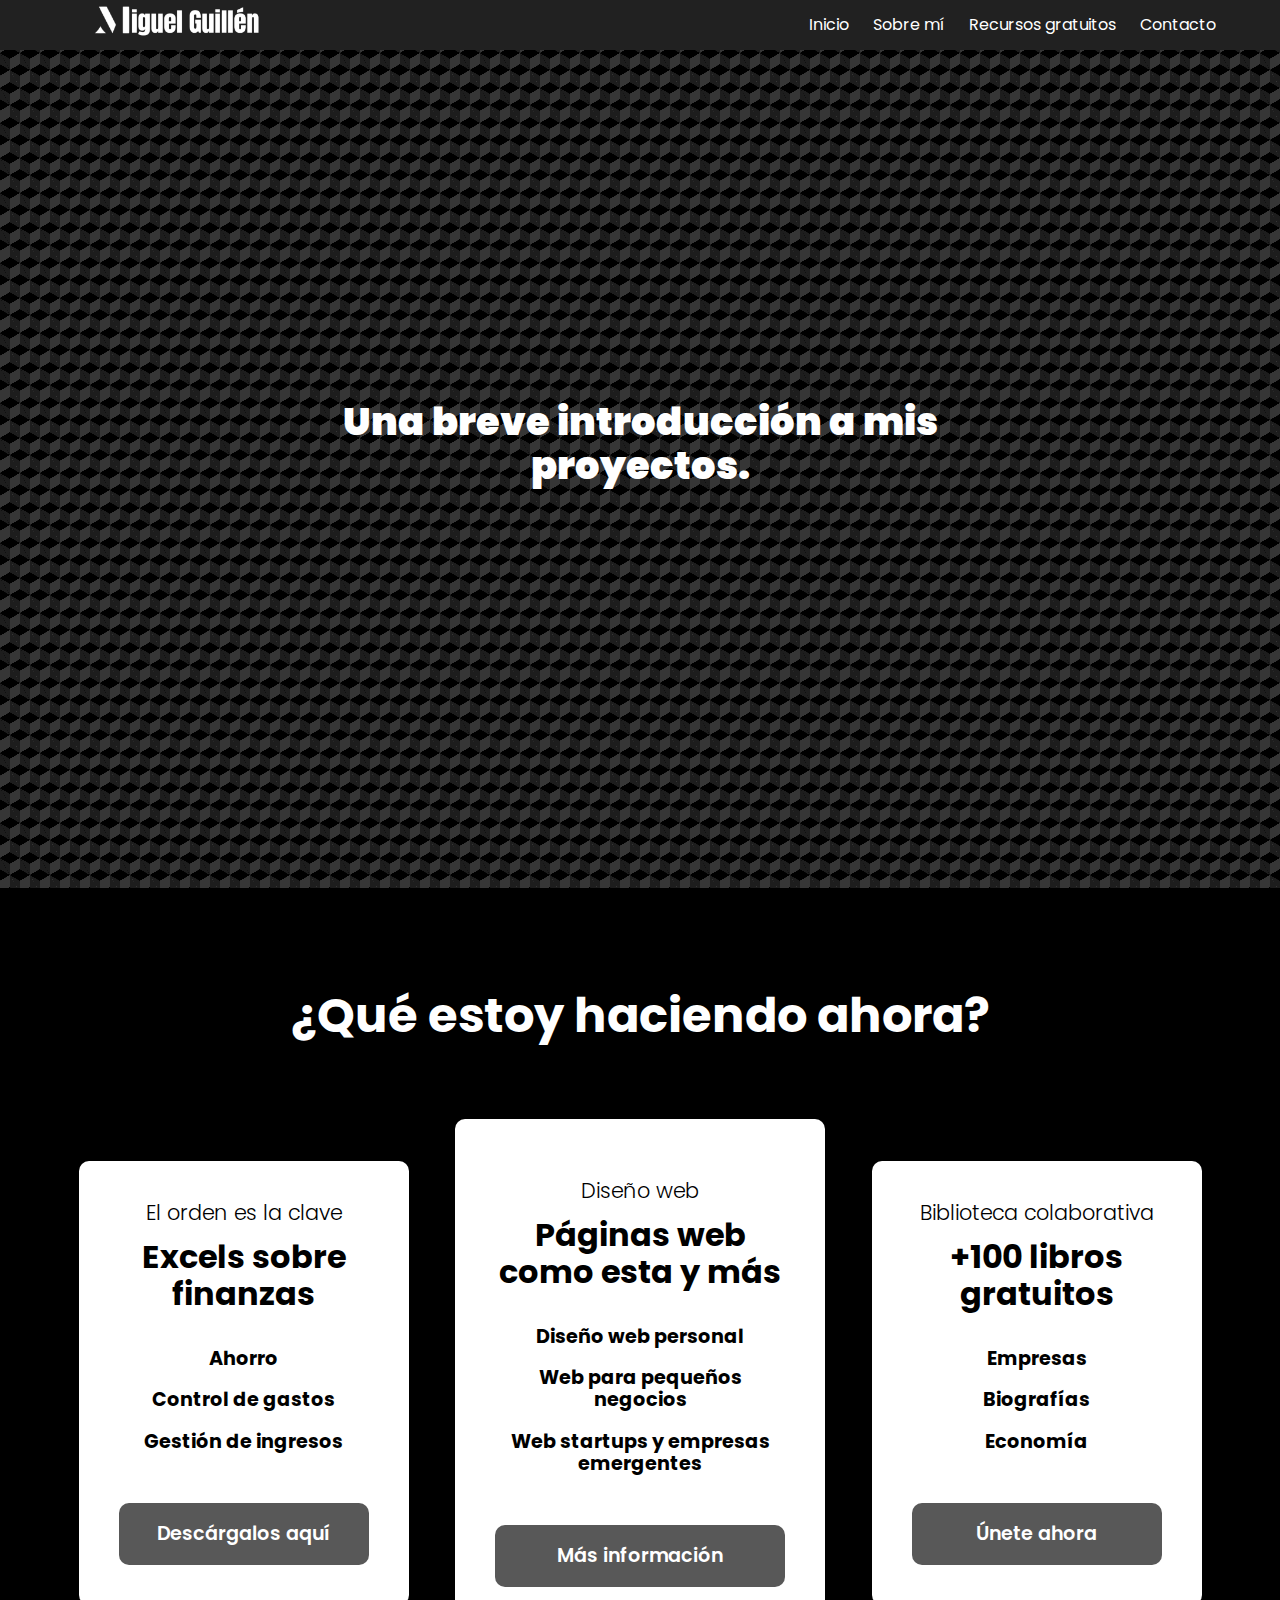
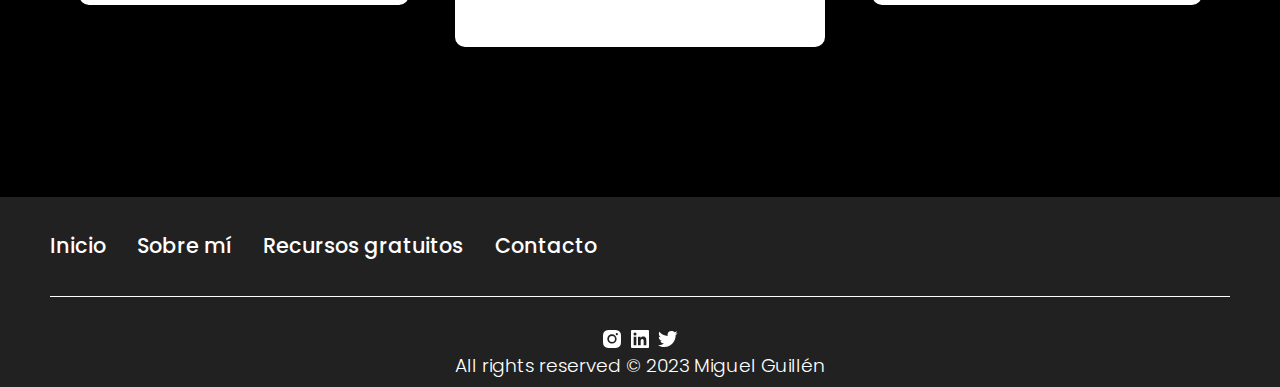
<file: index.html>
<!DOCTYPE html>
<html lang="en">
  <head>
    <meta charset="UTF-8" />
    <meta http-equiv="X-UA-Compatible" content="IE=edge" />
    <meta name="viewport" content="width=device-width, initial-scale=1.0" />
    <title>Miguel Guillén</title>
    <link
      rel="shortcut icon"
      href="Images/New Project.png"
      type="image/x-icon"
    />
    <link rel="stylesheet" href="CSS/normalize copy.css" />
    <link rel="stylesheet" href="CSS/estilos.css" />
    <link rel="preconnect" href="https://fonts.googleapis.com" />
    <link rel="preconnect" href="https://fonts.gstatic.com" crossorigin />
    <link
      href="https://fonts.googleapis.com/css2?family=Bebas+Neue&display=swap"
      rel="stylesheet"
    />
    <link
      href="https://fonts.googleapis.com/css2?family=Outfit&display=swap"
      rel="stylesheet"
    />
  </head>

  <body>
    <header class="hero">
      <nav class="nav container">
        <div class="nav__logo">
          <a href="index.html"><img src="Images/logomigu.png" alt="" width="220px" class="logo_migu"></a>
        </div>

        <ul class="nav__link nav__link--menu">
          <li class="nav__items">
            <a href="index.html" class="nav__links">Inicio</a>
          </li>

          <li class="nav__items">
            <a href="sobremi.html" class="nav__links">Sobre mí</a>
          </li>

          <li class="nav__items">
            <a href="recursos.html" class="nav__links">Recursos gratuitos</a>
          </li>

          <li class="nav__items">
            <a href="contacto.html" class="nav__links">Contacto</a>
          </li>

          <img src="Images/quit.svg" alt="" class="nav__close" />
        </ul>

        <div class="nav__menu">
          <img src="Images/menu.svg" alt="" />
        </div>
      </nav>
    </header>

    <main>
      <div class="bgimage">
        <section class="intro__container container">
          <h1 class="intro__title">Una breve introducción a mis proyectos.</h1>
        </section>
      </div>

      <section class="price container">
        <body class="background__box">
          <h2 class="subtitle__part2">¿Qué estoy haciendo ahora?</h2>

          <div class="price__table">
            <div class="price__element">
              <p class="price__name">El orden es la clave</p>
              <h3 class="price__price">Excels sobre finanzas</h3>

              <div class="price__items">
                <p class="price__features">Ahorro</p>
                <p class="price__features">Control de gastos</p>
                <p class="price__features">Gestión de ingresos</p>
              </div>

              <a href="./excels.html" class="price__cta">Descárgalos aquí</a>
            </div>

            <div class="price__element price__element--best">
              <p class="price__name">Diseño web</p>
              <h3 class="price__price">Páginas web como esta y más</h3>

              <div class="price__items">
                <p class="price__features">Diseño web personal</p>
                <p class="price__features">Web para pequeños negocios</p>
                <p class="price__features">
                  Web startups y empresas emergentes
                </p>
              </div>

              <a href="webs.html" class="price__cta">Más información</a>
            </div>

            <div class="price__element">
              <p class="price__name">Biblioteca colaborativa</p>
              <h3 class="price__price">+100 libros gratuitos</h3>

              <div class="price__items">
                <p class="price__features">Empresas</p>
                <p class="price__features">Biografías</p>
                <p class="price__features">Economía</p>
              </div>

              <a href="https://discord.gg/AP9m9j7jgf" class="price__cta"
                >Únete ahora</a
              >
            </div>
          </div>
        </body>
      </section>
    </main>

    <footer class="footer">
      <section class="footer__container">
        <nav class="nav nav--footer">
          <ul class="nav__link nav__link--footer">
            <li class="nav__items">
              <a href="index.html" class="nav__links">Inicio</a>
            </li>
            <li class="nav__items">
              <a href="sobremi.html" class="nav__links">Sobre mí</a>
            </li>
            <li class="nav__items">
              <a href="recursos.html" class="nav__links">Recursos gratuitos</a>
            </li>
            <li class="nav__items">
              <a href="contacto.html" class="nav__links">Contacto</a>
            </li>
          </ul>
        </nav>
      </section>

      <section class="footer__copy container">
        <div class="footer__social">
          <a
            href="https://www.instagram.com/miguguillen/"
            target="_blank"
            class="footer__icons"
            ><img src="Images/instagram.svg" alt=""
          /></a>
          <a
            href="https://www.linkedin.com/in/miguguillen/"
            target="_blank"
            class="footer__icons"
            ><img src="Images/linkedin.svg" alt=""
          /></a>
          <a
            href="https://www.twitter.com/miguguillen/"
            target="_blank"
            class="footer__icons"
            ><img src="Images/twitter.svg" alt=""
          /></a>
        </div>

        <h3 class="footer__copyright">
          All rights reserved &copy; 2023 Miguel Guillén
        </h3>
      </section>
    </footer>

    <script src="/JS/menu.js"></script>
  </body>
</html>
</file>
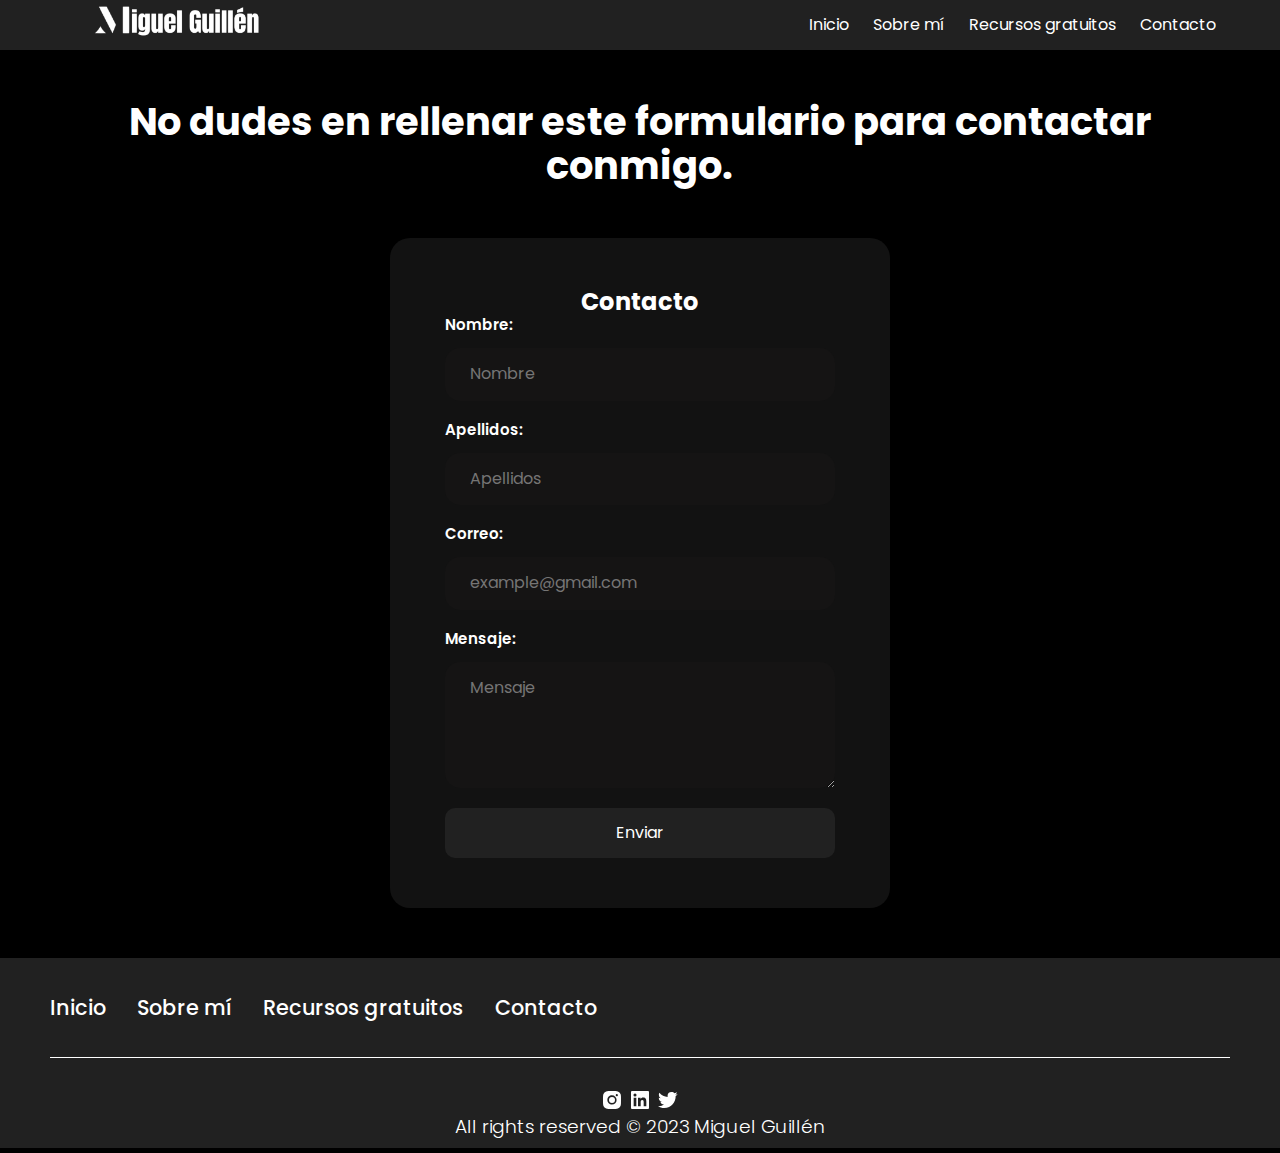
<file: contacto.html>
<!DOCTYPE html>
<html lang="en">
  <head>
    <meta charset="UTF-8" />
    <meta http-equiv="X-UA-Compatible" content="IE=edge" />
    <meta name="viewport" content="width=device-width, initial-scale=1.0" />
    <title>Miguel Guillén</title>
    <link
      rel="shortcut icon"
      href="Images/New Project.png"
      type="image/x-icon"
    />
    <link rel="stylesheet" href="CSS/normalize copy.css" />
    <link rel="stylesheet" href="CSS/estilos.css" />
    <link rel="preconnect" href="https://fonts.googleapis.com" />
    <link rel="preconnect" href="https://fonts.gstatic.com" crossorigin />
    <link
      href="https://fonts.googleapis.com/css2?family=Bebas+Neue&display=swap"
      rel="stylesheet"
    />
    <link
      href="https://fonts.googleapis.com/css2?family=Outfit&display=swap"
      rel="stylesheet"
    />
  </head>
  <body>
    <header class="hero">
      <nav class="nav container">
        <div class="nav__logo">
          <a href="index.html"><img src="Images/logomigu.png" alt="" width="220px" class="logo_migu"></a>
        </div>

        <ul class="nav__link nav__link--menu">
          <li class="nav__items">
            <a href="index.html" class="nav__links">Inicio</a>
          </li>

          <li class="nav__items">
            <a href="sobremi.html" class="nav__links">Sobre mí</a>
          </li>

          <li class="nav__items">
            <a href="recursos.html" class="nav__links">Recursos gratuitos</a>
          </li>

          <li class="nav__items">
            <a href="contacto.html" class="nav__links">Contacto</a>
          </li>

          <img src="Images/quit.svg" alt="" class="nav__close" />
        </ul>

        <div class="nav__menu">
          <img src="Images/menu.svg" alt="" />
        </div>
      </nav>
    </header>
    <main>
      <body class="contact__body">
        <h2 class="contact__title">
          No dudes en rellenar este formulario para contactar conmigo.
        </h2>
        <form
          class="mensaje__form"
          action="https://formspree.io/f/xgebrgrn"
          method="post"
        >
          <h2 class="contacto__contacto">Contacto</h2>
          <div class="input__group">
            <label for="name" class="label__contact">Nombre:</label>
            <input
              class="input__contact"
              type="text"
              name="name"
              id="name"
              placeholder="Nombre"
              required
            />

            <label for="apellido" class="label__contact">Apellidos:</label>
            <input
              class="input__contact"
              type="text"
              name="apellido"
              id="apellido"
              placeholder="Apellidos"
            />

            <label for="correo" class="label__contact">Correo:</label>
            <input
              class="input__contact"
              type="email"
              name="correo"
              id="correo"
              placeholder="example@gmail.com"
              required
            />

            <label for="mensaje" class="label__contact">Mensaje:</label>
            <textarea
              class="input__contact"
              name="mensaje"
              id="mensaje"
              cols="30"
              rows="5"
              placeholder="Mensaje"
              required
            ></textarea>

            <input class="botton__contact" type="submit" value="Enviar" />
          </div>
        </form>
      </body>
    </main>

    <footer class="footer">
      <section class="footer__container">
        <nav class="nav nav--footer">
          <ul class="nav__link nav__link--footer">
            <li class="nav__items">
              <a href="index.html" class="nav__links">Inicio</a>
            </li>
            <li class="nav__items">
              <a href="sobremi.html" class="nav__links">Sobre mí</a>
            </li>
            <li class="nav__items">
              <a href="recursos.html" class="nav__links">Recursos gratuitos</a>
            </li>
            <li class="nav__items">
              <a href="contacto.html" class="nav__links">Contacto</a>
            </li>
          </ul>
        </nav>
      </section>

      <section class="footer__copy container">
        <div class="footer__social">
          <a
            href="https://www.instagram.com/miguguillen/"
            target="_blank"
            class="footer__icons"
            ><img src="Images/instagram.svg" alt=""
          /></a>
          <a
            href="https://www.linkedin.com/in/miguguillen/"
            target="_blank"
            class="footer__icons"
            ><img src="Images/linkedin.svg" alt=""
          /></a>
          <a
            href="https://www.twitter.com/miguguillen/"
            target="_blank"
            class="footer__icons"
            ><img src="Images/twitter.svg" alt=""
          /></a>
        </div>

        <h3 class="footer__copyright">
          All rights reserved &copy; 2023 Miguel Guillén
        </h3>
      </section>
    </footer>

    <script src="/JS/menu.js"></script>
  </body>
</html>
</file>
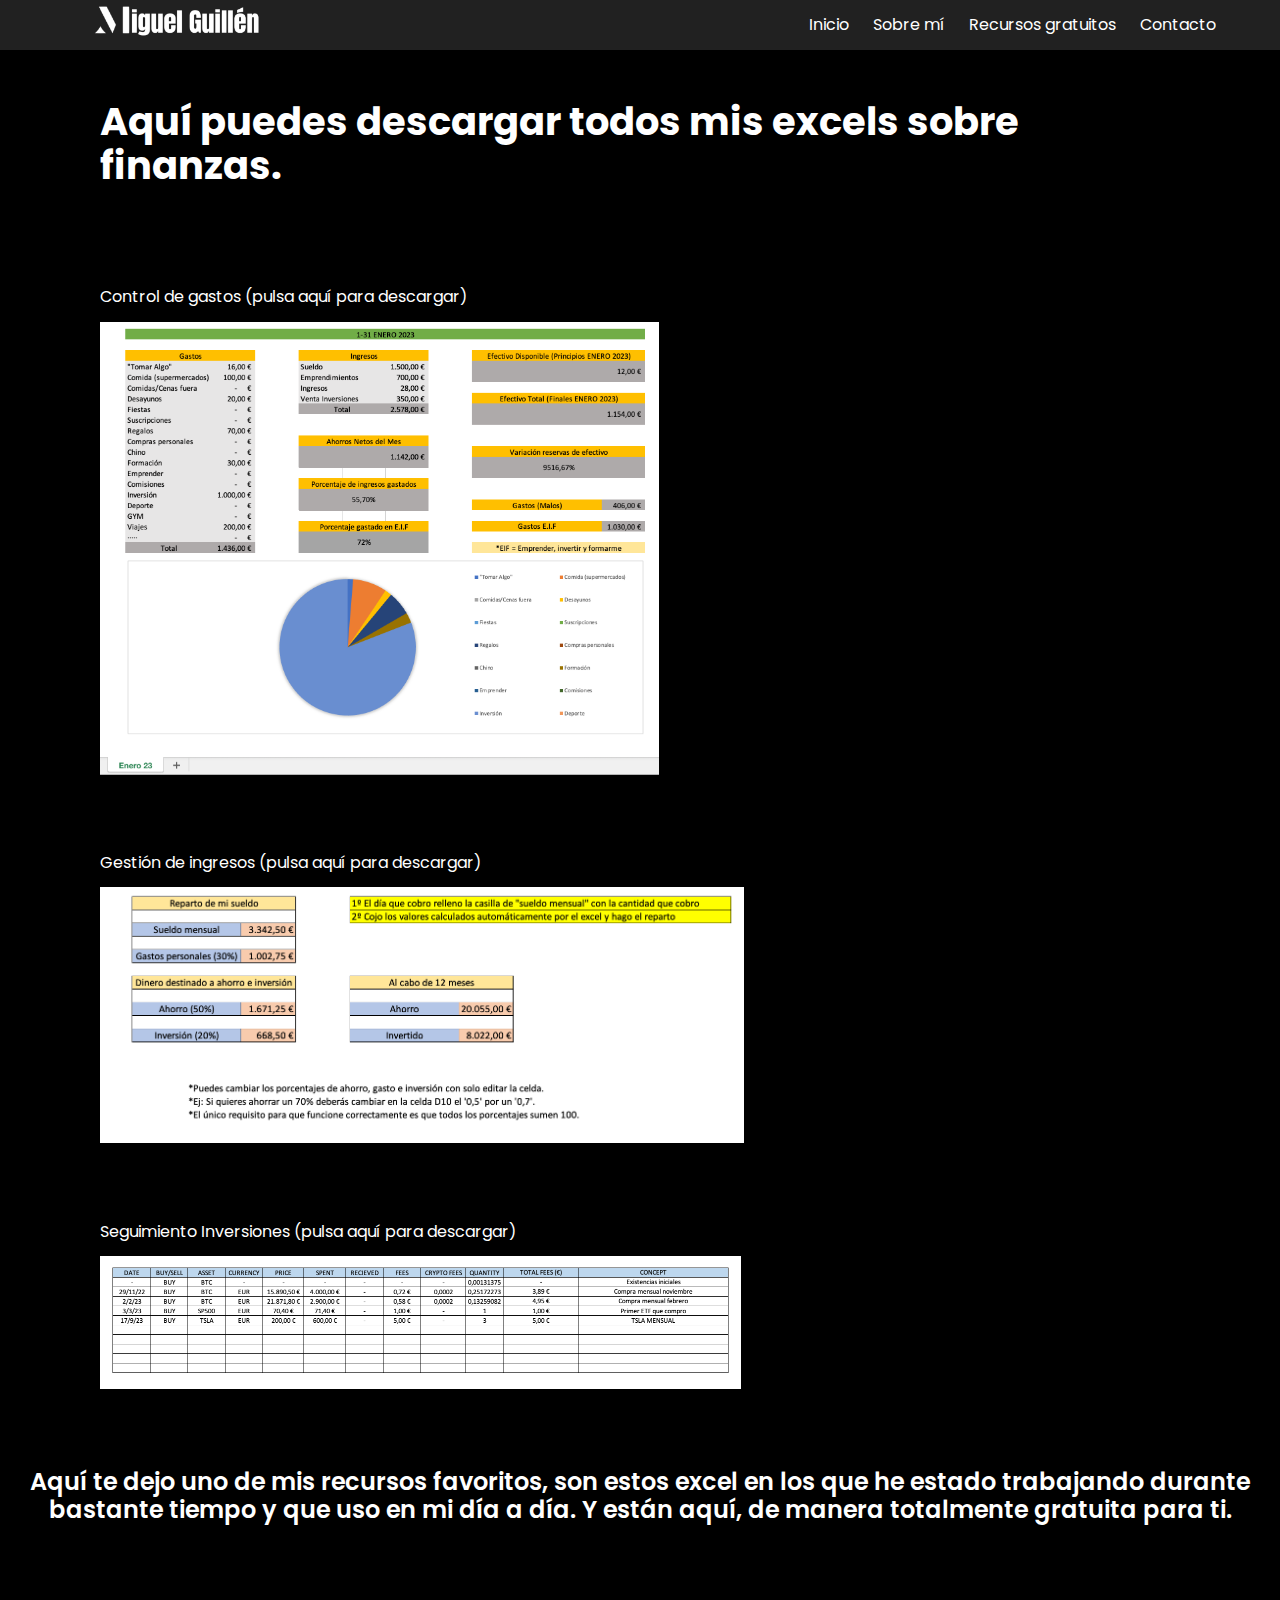
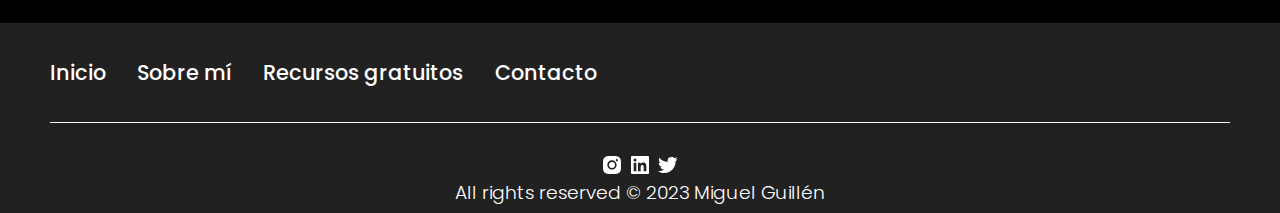
<file: excels.html>
<!DOCTYPE html>
<html lang="en">
<head>
    <meta charset="UTF-8">
    <meta http-equiv="X-UA-Compatible" content="IE=edge">
    <meta name="viewport" content="width=device-width, initial-scale=1.0">
    <title>Miguel Guillén</title>
    <link rel="shortcut icon" href="Images/New Project.png" type="image/x-icon">
    <link rel="stylesheet" href="CSS/normalize copy.css">
    <link rel="stylesheet" href="CSS/estilos.css">
    <link rel="preconnect" href="https://fonts.googleapis.com">
    <link rel="preconnect" href="https://fonts.gstatic.com" crossorigin>
    <link href="https://fonts.googleapis.com/css2?family=Bebas+Neue&display=swap" rel="stylesheet">
    <link href="https://fonts.googleapis.com/css2?family=Outfit&display=swap" rel="stylesheet">
</head>
<body>
    <header class="hero">
        <nav class="nav container">
          <div class="nav__logo">
            <a href="index.html"><img src="Images/logomigu.png" alt="" width="220px" class="logo_migu"></a>
          </div>
  
          <ul class="nav__link nav__link--menu">
            <li class="nav__items">
              <a href="index.html" class="nav__links">Inicio</a>
            </li>
  
            <li class="nav__items">
              <a href="sobremi.html" class="nav__links">Sobre mí</a>
            </li>
  
            <li class="nav__items">
              <a href="recursos.html" class="nav__links">Recursos gratuitos</a>
            </li>
  
            <li class="nav__items">
              <a href="contacto.html" class="nav__links">Contacto</a>
            </li>
  
            <img src="Images/quit.svg" alt="" class="nav__close" />
          </ul>
  
          <div class="nav__menu">
            <img src="Images/menu.svg" alt="" />
          </div>
        </nav>
      </header>

    <body class="excels__body">
        <h2 class="excels__title">Aquí puedes descargar todos mis excels sobre finanzas.</h2>
        <a class="excels__excel" href="./Excels/excel1.xlsx" download="ExcelGastos">Control de gastos (pulsa aquí para descargar)</a>
        <div class="excels__div1"><img class="excels__img1" src="./Images/Excel Gastos.png" alt=""></div>

        <a class="excels__excel" href="./Excels/RepartoSueldo.xlsx" download="ExcelIngresos">Gestión de ingresos (pulsa aquí para descargar)</a>
        <div class="excels__div1"><img class="excels__img2" src="./Images/GestionSueldo.png" alt=""></div>

        <a class="excels__excel" href="./Excels/CompreVentaactivos.xlsx" download="CompraVenta">Seguimiento Inversiones (pulsa aquí para descargar)</a>
        <div class="excels__div1"><img class="excels__img3" src="./Images/CompraVenta.png" alt=""></div>

        <p class="excels__paragraph">Aquí te dejo uno de mis recursos favoritos, son estos excel en los que he estado trabajando durante bastante tiempo y que uso en mi día a día. Y están aquí, de manera totalmente gratuita para ti.</p>
    </body>

    <footer class="footer">
        <section class="footer__container">
            <nav class="nav nav--footer">
    
                <ul class="nav__link nav__link--footer">
                    <li class="nav__items">
                        <a href="index.html" class="nav__links">Inicio</a>
                    </li>
                    <li class="nav__items">
                        <a href="sobremi.html" class="nav__links">Sobre mí</a>
                    </li>
                    <li class="nav__items">
                        <a href="recursos.html" class="nav__links">Recursos gratuitos</a>
                    </li>
                    <li class="nav__items">
                        <a href="contacto.html" class="nav__links">Contacto</a>
                    </li>
                </ul>
            </nav>
        </section>
    
        <section class="footer__copy container">
            <div class="footer__social">
                <a href="https://www.instagram.com/miguguillen/" target="_blank" class="footer__icons"><img src="Images/instagram.svg" alt=""></a>
                <a href="https://www.linkedin.com/in/miguguillen/" target="_blank" class="footer__icons"><img src="Images/linkedin.svg" alt=""></a>
                <a href="https://www.twitter.com/miguguillen/" target="_blank" class="footer__icons"><img src="Images/twitter.svg" alt=""></a>
            </div>
    
            <h3 class="footer__copyright">All rights reserved &copy; 2023 Miguel Guillén</h3>
        </section>
    </footer>

    <script src="/JS/menu.js"></script>
</body>
</html>
</file>
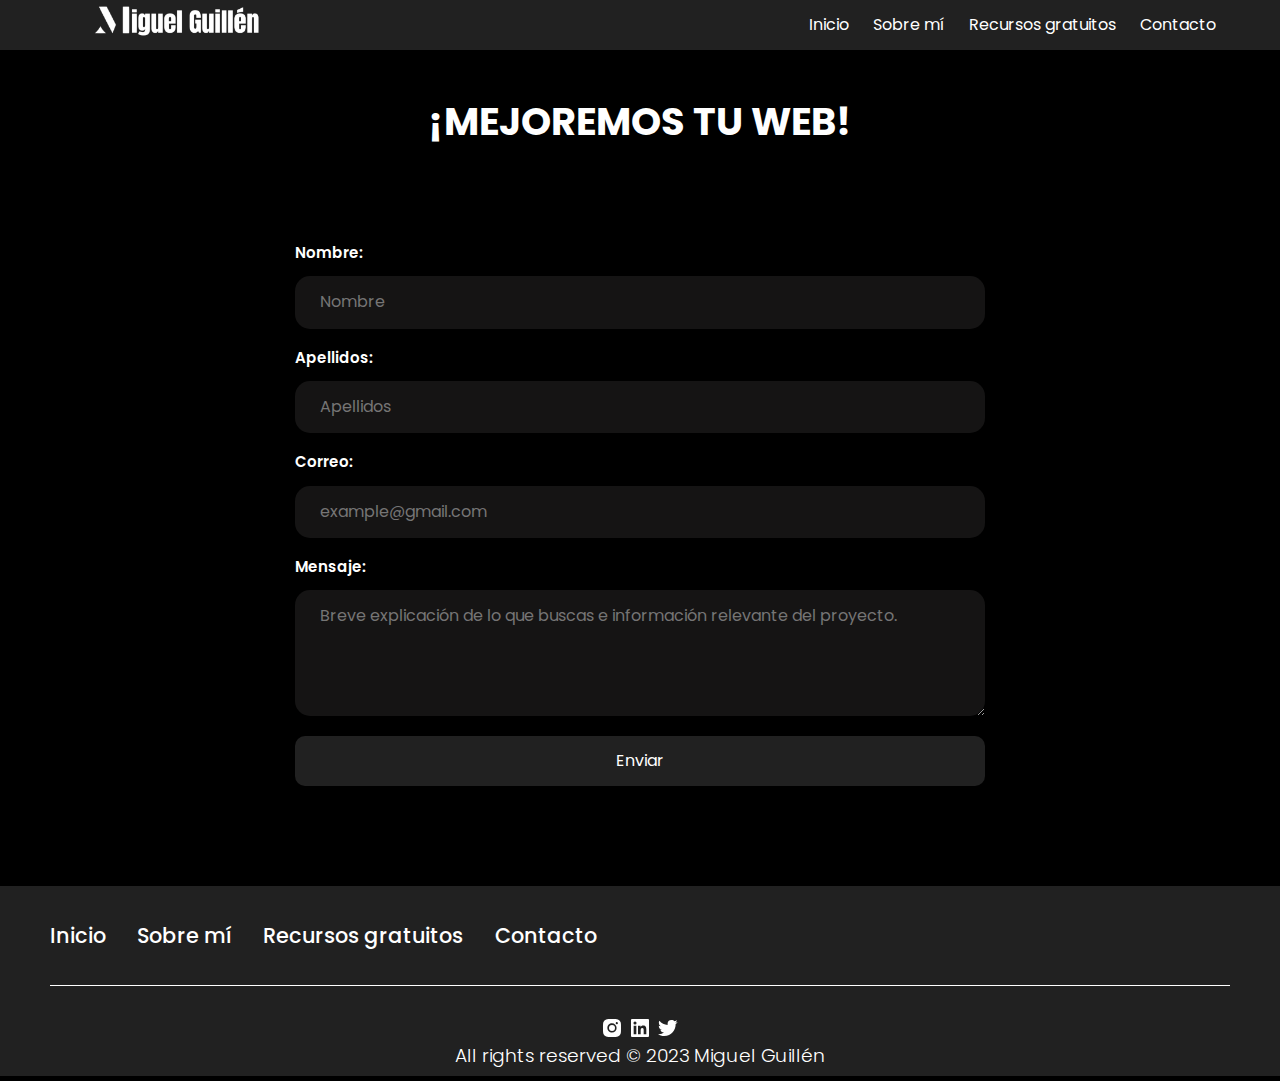
<file: Propuestas web.html>
<!DOCTYPE html>
<html lang="en">
  <head>
    <meta charset="UTF-8" />
    <meta http-equiv="X-UA-Compatible" content="IE=edge" />
    <meta name="viewport" content="width=device-width, initial-scale=1.0" />
    <title>Miguel Guillén</title>
    <link
      rel="shortcut icon"
      href="Images/New Project.png"
      type="image/x-icon"
    />
    <link rel="stylesheet" href="CSS/normalize copy.css" />
    <link rel="stylesheet" href="CSS/estilos.css" />
    <link rel="preconnect" href="https://fonts.googleapis.com" />
    <link rel="preconnect" href="https://fonts.gstatic.com" crossorigin />
    <link
      href="https://fonts.googleapis.com/css2?family=Bebas+Neue&display=swap"
      rel="stylesheet"
    />
    <link
      href="https://fonts.googleapis.com/css2?family=Outfit&display=swap"
      rel="stylesheet"
    />
  </head>
  <body>
    <header class="hero">
      <nav class="nav container">
        <div class="nav__logo">
          <a href="index.html"><img src="Images/logomigu.png" alt="" width="220px" class="logo_migu"></a>
        </div>

        <ul class="nav__link nav__link--menu">
          <li class="nav__items">
            <a href="index.html" class="nav__links">Inicio</a>
          </li>

          <li class="nav__items">
            <a href="sobremi.html" class="nav__links">Sobre mí</a>
          </li>

          <li class="nav__items">
            <a href="recursos.html" class="nav__links">Recursos gratuitos</a>
          </li>

          <li class="nav__items">
            <a href="contacto.html" class="nav__links">Contacto</a>
          </li>

          <img src="Images/quit.svg" alt="" class="nav__close" />
        </ul>

        <div class="nav__menu">
          <img src="Images/menu.svg" alt="" />
        </div>
      </nav>
    </header>
    <main>
      <body class="contact__body">
        <h2 class="contact__title">¡MEJOREMOS TU WEB!</h2>
        <form
          class="mensaje__forma"
          action="https://formspree.io/f/xgebrgrn"
          method="post"
        >
          <h2 class="contacto__contacto"></h2>
          <div class="input__group">
            <label for="name" class="label__contact">Nombre:</label>
            <input
              class="input__contact"
              type="text"
              name="name"
              id="name"
              placeholder="Nombre"
              required
            />

            <label for="apellido" class="label__contact">Apellidos:</label>
            <input
              class="input__contact"
              type="text"
              name="apellido"
              id="apellido"
              placeholder="Apellidos"
            />

            <label for="correo" class="label__contact">Correo:</label>
            <input
              class="input__contact"
              type="email"
              name="correo"
              id="correo"
              placeholder="example@gmail.com"
              required
            />

            <label for="mensaje" class="label__contact">Mensaje:</label>
            <textarea
              class="input__contact"
              name="mensaje"
              id="mensaje"
              cols="30"
              rows="5"
              placeholder="Breve explicación de lo que buscas e información relevante del proyecto."
              required
            ></textarea>

            <input class="botton__contact" type="submit" value="Enviar" />
          </div>
        </form>
      </body>
    </main>

    <footer class="footer">
      <section class="footer__container">
        <nav class="nav nav--footer">
          <ul class="nav__link nav__link--footer">
            <li class="nav__items">
              <a href="index.html" class="nav__links">Inicio</a>
            </li>
            <li class="nav__items">
              <a href="sobremi.html" class="nav__links">Sobre mí</a>
            </li>
            <li class="nav__items">
              <a href="recursos.html" class="nav__links">Recursos gratuitos</a>
            </li>
            <li class="nav__items">
              <a href="contacto.html" class="nav__links">Contacto</a>
            </li>
          </ul>
        </nav>
      </section>

      <section class="footer__copy container">
        <div class="footer__social">
          <a
            href="https://www.instagram.com/miguguillen/"
            target="_blank"
            class="footer__icons"
            ><img src="Images/instagram.svg" alt=""
          /></a>
          <a
            href="https://www.linkedin.com/in/miguguillen/"
            target="_blank"
            class="footer__icons"
            ><img src="Images/linkedin.svg" alt=""
          /></a>
          <a
            href="https://www.twitter.com/miguguillen/"
            target="_blank"
            class="footer__icons"
            ><img src="Images/twitter.svg" alt=""
          /></a>
        </div>

        <h3 class="footer__copyright">
          All rights reserved &copy; 2023 Miguel Guillén
        </h3>
      </section>
    </footer>

    <script src="/JS/menu.js"></script>
  </body>
</html>
</file>
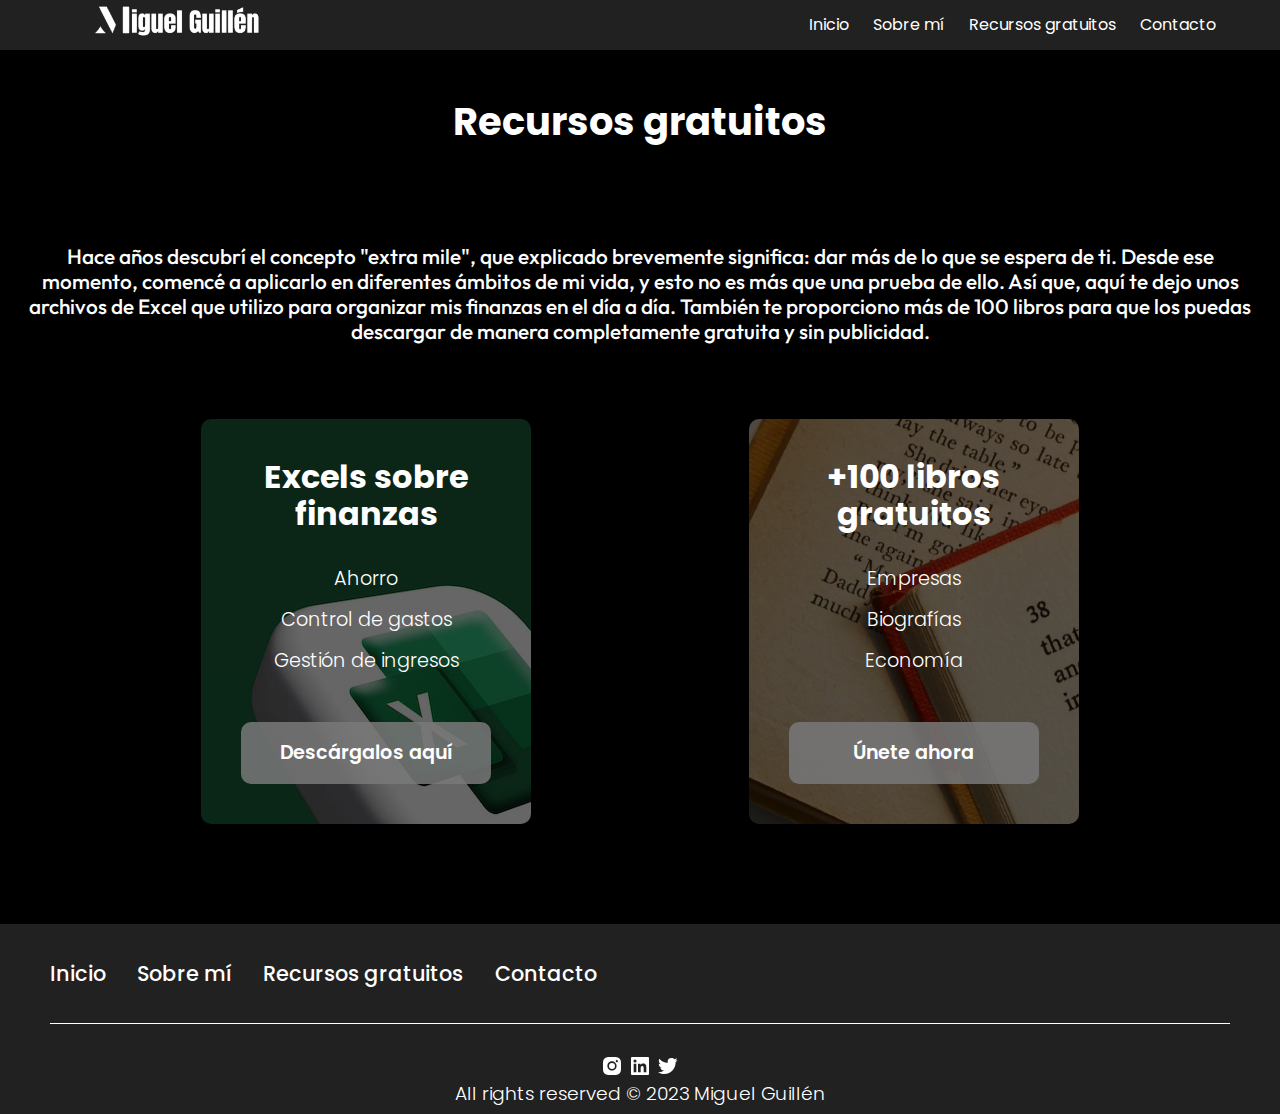
<file: recursos.html>
<!DOCTYPE html>
<html lang="en">
  <head>
    <meta charset="UTF-8" />
    <meta http-equiv="X-UA-Compatible" content="IE=edge" />
    <meta name="viewport" content="width=device-width, initial-scale=1.0" />
    <title>Miguel Guillén</title>
    <link
      rel="shortcut icon"
      href="Images/New Project.png"
      type="image/x-icon"
    />
    <link rel="stylesheet" href="CSS/normalize copy.css" />
    <link rel="stylesheet" href="CSS/estilos.css" />
    <link rel="preconnect" href="https://fonts.googleapis.com" />
    <link rel="preconnect" href="https://fonts.gstatic.com" crossorigin />
    <link
      href="https://fonts.googleapis.com/css2?family=Bebas+Neue&display=swap"
      rel="stylesheet"
    />
    <link
      href="https://fonts.googleapis.com/css2?family=Outfit&display=swap"
      rel="stylesheet"
    />
  </head>
  <body>
    <header class="hero">
      <nav class="nav container">
        <div class="nav__logo">
          <a href="index.html"><img src="Images/logomigu.png" alt="" width="220px" class="logo_migu"></a>
        </div>

        <ul class="nav__link nav__link--menu">
          <li class="nav__items">
            <a href="index.html" class="nav__links">Inicio</a>
          </li>

          <li class="nav__items">
            <a href="sobremi.html" class="nav__links">Sobre mí</a>
          </li>

          <li class="nav__items">
            <a href="recursos.html" class="nav__links">Recursos gratuitos</a>
          </li>

          <li class="nav__items">
            <a href="contacto.html" class="nav__links">Contacto</a>
          </li>

          <img src="Images/quit.svg" alt="" class="nav__close" />
        </ul>

        <div class="nav__menu">
          <img src="Images/menu.svg" alt="" />
        </div>
      </nav>
    </header>

    <main>
      <body class="recursos__body">
        <h2 class="recursos__title">Recursos gratuitos</h2>
        <p class="recursos__paragraph">
          Hace años descubrí el concepto "extra mile", que explicado brevemente
          significa: dar más de lo que se espera de ti. Desde ese momento,
          comencé a aplicarlo en diferentes ámbitos de mi vida, y esto no es más
          que una prueba de ello. Así que, aquí te dejo unos archivos de Excel
          que utilizo para organizar mis finanzas en el día a día. También te
          proporciono más de 100 libros para que los puedas descargar de manera
          completamente gratuita y sin publicidad.
        </p>
      </body>
    </main>

    <div class="recursos__table">
      <div class="recursos__elementexcel">
        <h3 class="recursos__recursos">Excels sobre finanzas</h3>

        <div class="recursos__items">
          <p class="recursos__features">Ahorro</p>
          <p class="recursos__features">Control de gastos</p>
          <p class="recursos__features">Gestión de ingresos</p>
        </div>

        <a href="excels.html" class="recursos__cta">Descárgalos aquí</a>
      </div>

      <div class="recursos__element">
        <h3 class="recursos__recursos">+100 libros gratuitos</h3>

        <div class="recursos__items">
          <p class="recursos__features">Empresas</p>
          <p class="recursos__features">Biografías</p>
          <p class="recursos__features">Economía</p>
        </div>

        <a href="https://discord.gg/AP9m9j7jgf" class="recursos__cta"
          >Únete ahora</a
        >
      </div>
    </div>

    <footer class="footer">
      <section class="footer__container">
        <nav class="nav nav--footer">
          <ul class="nav__link nav__link--footer">
            <li class="nav__items">
              <a href="index.html" class="nav__links">Inicio</a>
            </li>
            <li class="nav__items">
              <a href="sobremi.html" class="nav__links">Sobre mí</a>
            </li>
            <li class="nav__items">
              <a href="recursos.html" class="nav__links">Recursos gratuitos</a>
            </li>
            <li class="nav__items">
              <a href="contacto.html" class="nav__links">Contacto</a>
            </li>
          </ul>
        </nav>
      </section>

      <section class="footer__copy container">
        <div class="footer__social">
          <a
            href="https://www.instagram.com/miguguillen/"
            target="_blank"
            class="footer__icons"
            ><img src="Images/instagram.svg" alt=""
          /></a>
          <a
            href="https://www.linkedin.com/in/miguguillen/"
            target="_blank"
            class="footer__icons"
            ><img src="Images/linkedin.svg" alt=""
          /></a>
          <a
            href="https://www.twitter.com/miguguillen/"
            target="_blank"
            class="footer__icons"
            ><img src="Images/twitter.svg" alt=""
          /></a>
        </div>

        <h3 class="footer__copyright">
          All rights reserved &copy; 2023 Miguel Guillén
        </h3>
      </section>
    </footer>

    <script src="/JS/menu.js"></script>
  </body>
</html>
</file>
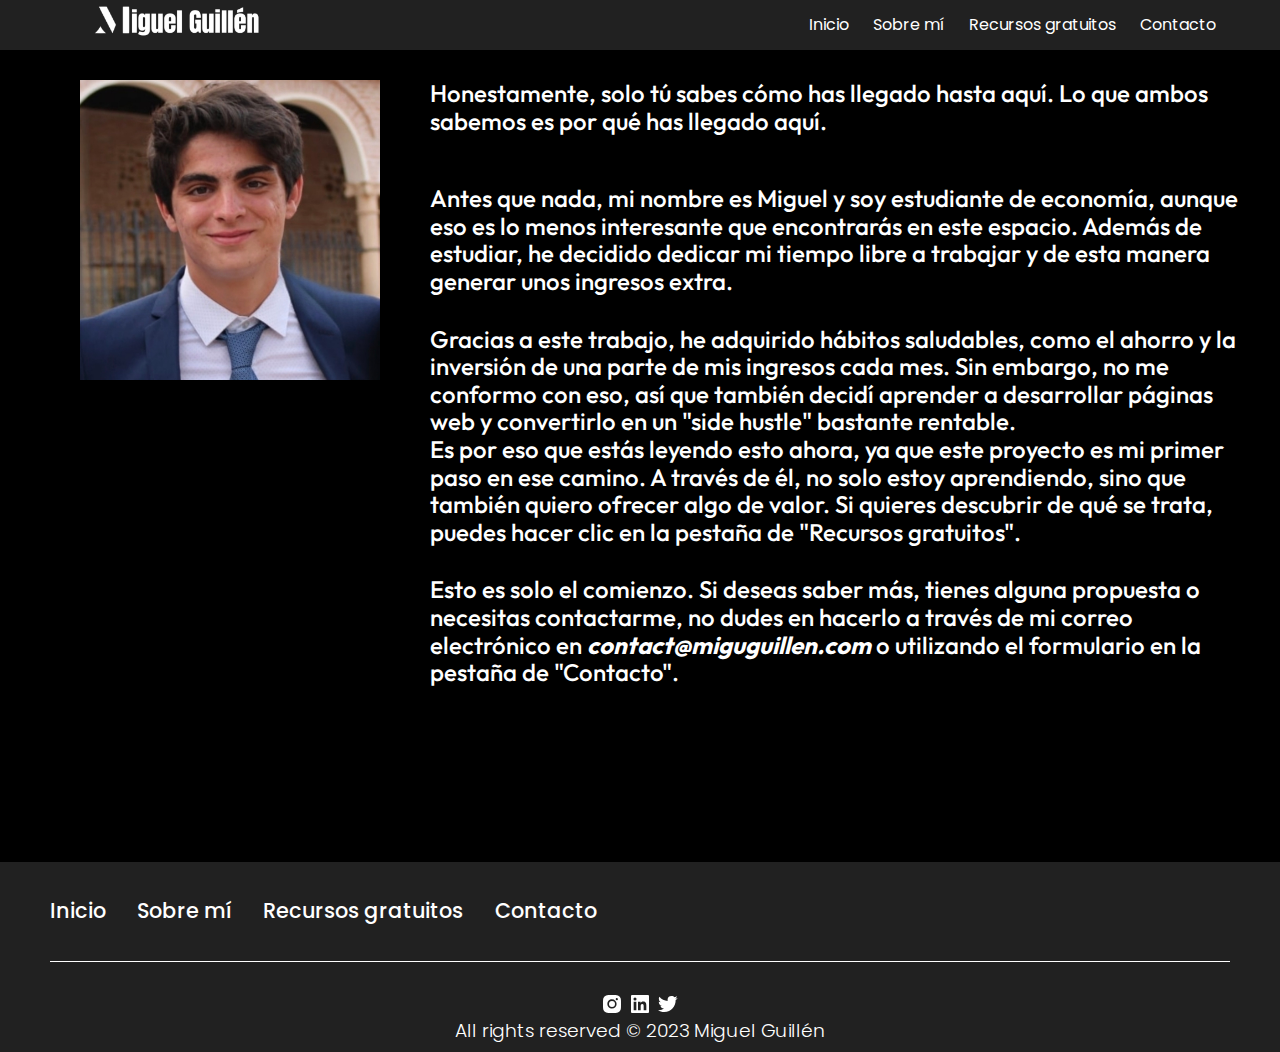
<file: sobremi.html>
<!DOCTYPE html>
<html lang="en">
  <head>
    <meta charset="UTF-8" />
    <meta http-equiv="X-UA-Compatible" content="IE=edge" />
    <meta name="viewport" content="width=device-width, initial-scale=1.0" />
    <title>Miguel Guillén</title>
    <link
      rel="shortcut icon"
      href="Images/New Project.png"
      type="image/x-icon"
    />
    <link rel="stylesheet" href="CSS/normalize copy.css" />
    <link rel="stylesheet" href="CSS/estilos.css" />
    <link rel="preconnect" href="https://fonts.googleapis.com" />
    <link rel="preconnect" href="https://fonts.gstatic.com" crossorigin />
    <link
      href="https://fonts.googleapis.com/css2?family=Bebas+Neue&display=swap"
      rel="stylesheet"
    />
    <link
      href="https://fonts.googleapis.com/css2?family=Outfit&display=swap"
      rel="stylesheet"
    />
    <link
      href="https://fonts.googleapis.com/css2?family=Poppins:wght@500&display=swap"
      rel="stylesheet"
    />
  </head>

  <body>
    <header class="hero">
      <nav class="nav container">
        <div class="nav__logo">
          <a href="index.html"><img src="Images/logomigu.png" alt="" width="220px" class="logo_migu"></a>
        </div>

        <ul class="nav__link nav__link--menu">
          <li class="nav__items">
            <a href="index.html" class="nav__links">Inicio</a>
          </li>

          <li class="nav__items">
            <a href="sobremi.html" class="nav__links">Sobre mí</a>
          </li>

          <li class="nav__items">
            <a href="recursos.html" class="nav__links">Recursos gratuitos</a>
          </li>

          <li class="nav__items">
            <a href="contacto.html" class="nav__links">Contacto</a>
          </li>

          <img src="Images/quit.svg" alt="" class="nav__close" />
        </ul>

        <div class="nav__menu">
          <img src="Images/menu.svg" alt="" />
        </div>
      </nav>
    </header>

    <main>
      <body class="aboutme__body">
        <section>
          <div class="div__aboutme">
            <img src="Images/retrato.jpeg" class="retrato__aboutme" />
            <div class="paragraph__aboutmetop">
              Honestamente, solo tú sabes cómo has llegado hasta aquí. Lo que
              ambos sabemos es por qué has llegado aquí.
            </div>
            <div class="paragraph__aboutmetop">
              Antes que nada, mi nombre es Miguel y soy estudiante de economía,
              aunque eso es lo menos interesante que encontrarás en este
              espacio. Además de estudiar, he decidido dedicar mi tiempo libre a
              trabajar y de esta manera generar unos ingresos extra.
            </div>
            <div class="paragraph__aboutme">
              Gracias a este trabajo, he adquirido hábitos saludables, como el
              ahorro y la inversión de una parte de mis ingresos cada mes. Sin
              embargo, no me conformo con eso, así que también decidí aprender a
              desarrollar páginas web y convertirlo en un "side hustle" bastante
              rentable.
            </div>
            <div class="paragraph__aboutmenice">
              Es por eso que estás leyendo esto ahora, ya que este proyecto es
              mi primer paso en ese camino. A través de él, no solo estoy
              aprendiendo, sino que también quiero ofrecer algo de valor. Si
              quieres descubrir de qué se trata, puedes hacer clic en la pestaña
              de "Recursos gratuitos".
            </div>
            <div class="paragraph__aboutme">
              Esto es solo el comienzo. Si deseas saber más, tienes alguna
              propuesta o necesitas contactarme, no dudes en hacerlo a través de
              mi correo electrónico en
              <strong><em>contact@miguguillen.com</em></strong> o utilizando el
              formulario en la pestaña de "Contacto".
            </div>
          </div>
        </section>
      </body>
    </main>

    <footer class="footer">
      <section class="footer__container">
        <nav class="nav nav--footer">
          <ul class="nav__link nav__link--footer">
            <li class="nav__items">
              <a href="index.html" class="nav__links">Inicio</a>
            </li>
            <li class="nav__items">
              <a href="sobremi.html" class="nav__links">Sobre mí</a>
            </li>
            <li class="nav__items">
              <a href="recursos.html" class="nav__links">Recursos gratuitos</a>
            </li>
            <li class="nav__items">
              <a href="contacto.html" class="nav__links">Contacto</a>
            </li>
          </ul>
        </nav>
      </section>

      <section class="footer__copy container">
        <div class="footer__social">
          <a
            href="https://www.instagram.com/miguguillen/"
            target="_blank"
            class="footer__icons"
            ><img src="Images/instagram.svg" alt=""
          /></a>
          <a
            href="https://www.linkedin.com/in/miguguillen/"
            target="_blank"
            class="footer__icons"
            ><img src="Images/linkedin.svg" alt=""
          /></a>
          <a
            href="https://www.twitter.com/miguguillen/"
            target="_blank"
            class="footer__icons"
            ><img src="Images/twitter.svg" alt=""
          /></a>
        </div>

        <h3 class="footer__copyright">
          All rights reserved &copy; 2023 Miguel Guillén
        </h3>
      </section>
    </footer>

    <script src="/JS/menu.js"></script>
  </body>
</html>
</file>
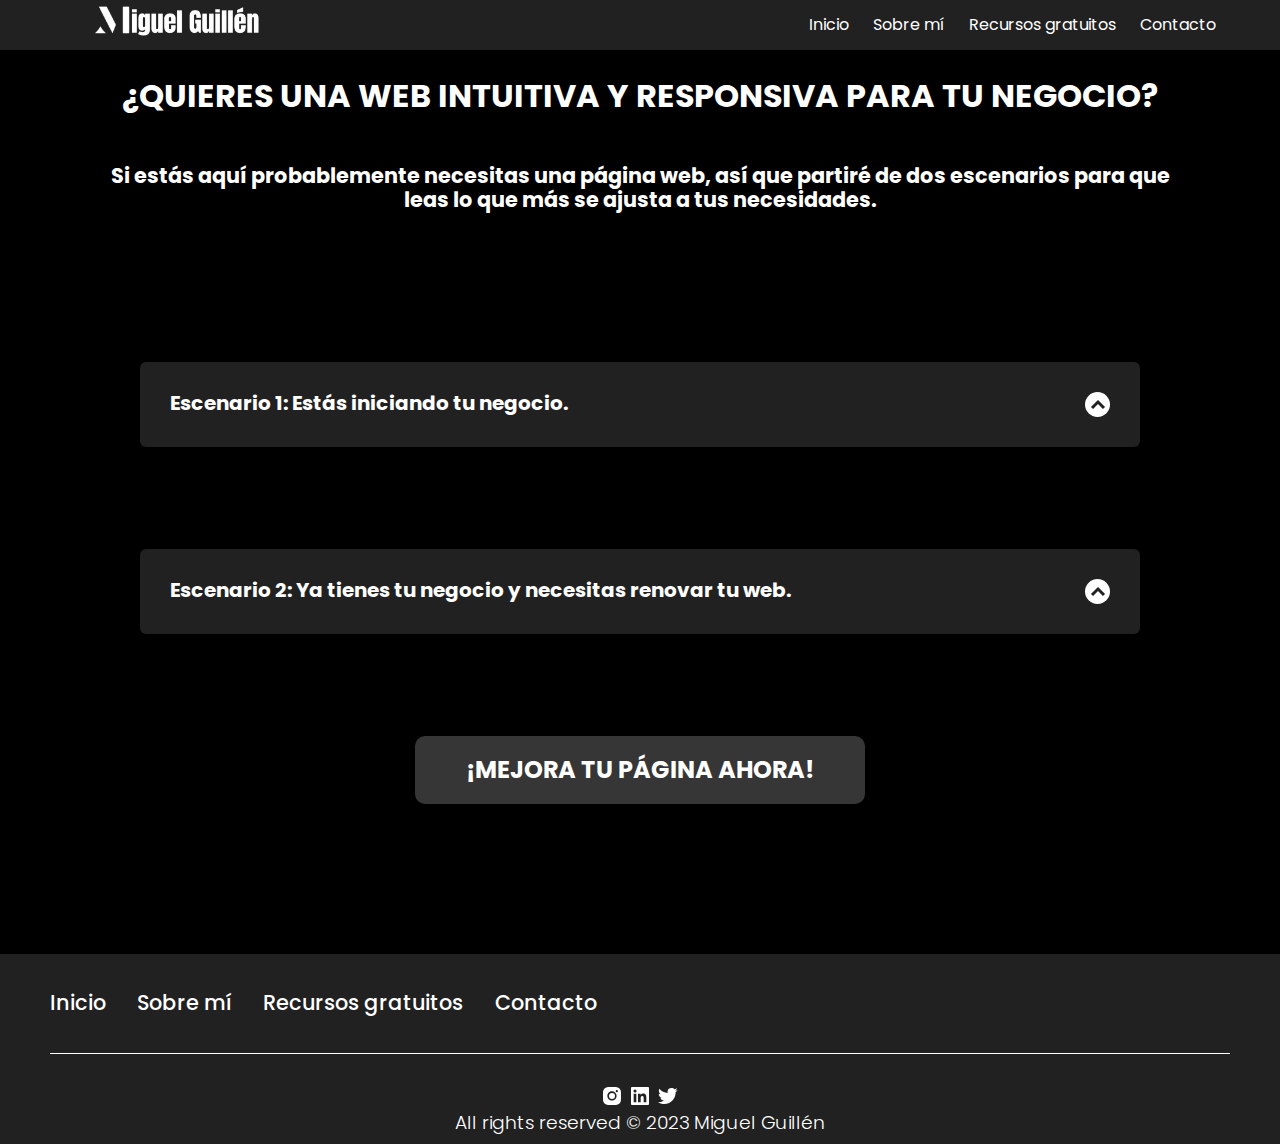
<file: webs.html>
<!DOCTYPE html>
<html lang="en">
  <head>
    <meta charset="UTF-8" />
    <meta http-equiv="X-UA-Compatible" content="IE=edge" />
    <meta name="viewport" content="width=device-width, initial-scale=1.0" />
    <title>Miguel Guillén</title>
    <link
      rel="shortcut icon"
      href="Images/New Project.png"
      type="image/x-icon"
    />
    <link rel="stylesheet" href="CSS/normalize copy.css" />
    <link rel="stylesheet" href="CSS/estilos.css" />
    <link rel="preconnect" href="https://fonts.googleapis.com" />
    <link rel="preconnect" href="https://fonts.gstatic.com" crossorigin />
    <link
      href="https://fonts.googleapis.com/css2?family=Bebas+Neue&display=swap"
      rel="stylesheet"
    />
    <link
      href="https://fonts.googleapis.com/css2?family=Outfit&display=swap"
      rel="stylesheet"
    />
  </head>
  <body>
    <header class="hero">
      <nav class="nav container">
        <div class="nav__logo">
          <a href="index.html"><img src="Images/logomigu.png" alt="" width="220px" class="logo_migu"></a>
        </div>

        <ul class="nav__link nav__link--menu">
          <li class="nav__items">
            <a href="index.html" class="nav__links">Inicio</a>
          </li>

          <li class="nav__items">
            <a href="sobremi.html" class="nav__links">Sobre mí</a>
          </li>

          <li class="nav__items">
            <a href="recursos.html" class="nav__links">Recursos gratuitos</a>
          </li>

          <li class="nav__items">
            <a href="contacto.html" class="nav__links">Contacto</a>
          </li>

          <img src="Images/quit.svg" alt="" class="nav__close" />
        </ul>

        <div class="nav__menu">
          <img src="Images/menu.svg" alt="" />
        </div>
      </nav>
    </header>

    <main>
      <body class="body__webs">
        <h2>.</h2>
        <h2 class="title__webs">
          ¿QUIERES UNA WEB INTUITIVA Y RESPONSIVA PARA TU NEGOCIO?
        </h2>
        <h2 class="paragraph__webs">
          Si estás aquí probablemente necesitas una página web, así que partiré
          de dos escenarios para que leas lo que más se ajusta a tus
          necesidades.
        </h2>
      </body>

      <section class="escenario__container">
        <article class="escenario__padding">
          <div class="escenario__answer">
            <h3 class="escenario__title">
              Escenario 1: Estás iniciando tu negocio.
              <span class="questions__arrow">
                <img src="Images/downarrow.svg" class="questions__img" />
              </span>
            </h3>

            <p class="questions__show" style="height: 0px">
              Tu empresa es tu hijo, o eso se suele decir. Todos sabemos que los
              hijos son lo más importante y queremos lo mejor para ellos. Y es
              por este mismo motivo que seguramente tengas una imagen ideal de
              tu empresa, tu gran creación. Pues bien, aquí es donde entro en
              acción, porque a diferencia de un hijo, tu empresa es como tú
              quieres que sea y de eso me encargo yo. Transformar esa idea que
              tienes en tu cabeza en un escaparate. Un escaparate al que
              cualquiera puede acceder desde cualquier parte del mundo. Es por
              eso que tiene que ser algo de calidad, que llame la atención, ese
              "hijo" que además de ser atractivo sabe hacer de todo. Ese es mi
              objetivo materializar tu visión en un gran escaparate útil y
              funcional.
            </p>
          </div>
        </article>

        <article class="escenario__padding">
          <div class="escenario__answer">
            <h3 class="escenario__title">
              Escenario 2: Ya tienes tu negocio y necesitas renovar tu web.
              <span class="questions__arrow">
                <img src="Images/downarrow.svg" class="questions__img" />
              </span>
            </h3>

            <p class="questions__show" style="height: 0px">
              ¡Enhorabuena! si te encuentras en el escenario 2 tu empresa ha
              sobrevivido a los inicios, has conseguido que salga adelante.
              Aunque es cierto, que a todos de vez en cuando nos hace falta un
              lavado de cara. Y si estás aquí puede que quieras un lavado de
              cara o un cambio de 'look' radical, algo disruptivo y que
              impresione. Sea lo que sea estoy para ayudarte, ya sea crear esa
              imagen moderna y novedosa en tu web o mantener su esencia
              mejorando sus funcionalidades. Tomes la decisión que tomes seré el
              encargado de ejecutarla y sobre todo, el responsable de que el
              resultado final sea eso que tenías en mente y cumpla tus
              expectativas.
            </p>
          </div>
        </article>

        <a href="Propuestas web.html" class="mejora__webs"
          >¡MEJORA TU PÁGINA AHORA!</a
        >
      </section>
    </main>

    <footer class="footer">
      <section class="footer__container">
        <nav class="nav nav--footer">
          <ul class="nav__link nav__link--footer">
            <li class="nav__items">
              <a href="index.html" class="nav__links">Inicio</a>
            </li>
            <li class="nav__items">
              <a href="sobremi.html" class="nav__links">Sobre mí</a>
            </li>
            <li class="nav__items">
              <a href="recursos.html" class="nav__links">Recursos gratuitos</a>
            </li>
            <li class="nav__items">
              <a href="contacto.html" class="nav__links">Contacto</a>
            </li>
          </ul>
        </nav>
      </section>

      <section class="footer__copy container">
        <div class="footer__social">
          <a
            href="https://www.instagram.com/miguguillen/"
            target="_blank"
            class="footer__icons"
            ><img src="Images/instagram.svg" alt=""
          /></a>
          <a
            href="https://www.linkedin.com/in/miguguillen/"
            target="_blank"
            class="footer__icons"
            ><img src="Images/linkedin.svg" alt=""
          /></a>
          <a
            href="https://www.twitter.com/miguguillen/"
            target="_blank"
            class="footer__icons"
            ><img src="Images/twitter.svg" alt=""
          /></a>
        </div>

        <h3 class="footer__copyright">
          All rights reserved &copy; 2023 Miguel Guillén
        </h3>
      </section>
    </footer>

    <script src="JS/menu.js"></script>
    <script src="JS/questions.js"></script>
  </body>
</html>
</file>
<file: CSS/estilos.css>
@import url('https://fonts.googleapis.com/css2?family=Poppins:wght@300;400;600;700&display=swap');

:root {
    --padding-container: 100px 0;
    --color-title: #fff;
}

body {
    font-family: 'Poppins', sans-serif;
}

.container {
    width: 90%;
    max-width: 1200px;
    margin: 0 auto;
    overflow: hidden;
    padding: var(--padding-container);
}

.hero {
    background: rgba(0, 0, 0, 0.9);
    width: 100%;
    position: fixed;
    z-index: 100;
}

.hero {
    width: 100%;
    min-height: 50px;
    max-height: 50px;
    position: relative;
    display: grid;
    grid-template-rows: 150px 1fr;
    color: #fff;
    position: fixed;
    z-index: 100;
}

.hero::before {
    content: '';
    position: absolute;
    top: 0;
    left: 0;
    width: 100%;
    height: 100%;
    background-color: #212121;
    background-size: cover;
    z-index: -1;
}

/* Nav */

.nav {
    padding: 0;
    height: 50px;
    display: flex;
    align-items: center;
}

.nav__logo {
    position: relative;
}

.nav__title {
    font-size: 1.7rem;
    font-family: 'Bebas Neue', cursive;
    color: #fff;
    text-decoration: none;
}

.nav__link {
    margin-left: auto;
    padding: 0;
    display: grid;
    grid-auto-flow: column;
    grid-auto-columns: max-content;
    gap: 1.5em;
}

.nav__items {
    list-style: none;
}

.nav__links {
    color: #fff;
    text-decoration: none;
}

.nav__menu {
    display: block;
    width: 30px;
    cursor: pointer;
    display: none;
}

.nav__close {
    display: var(--show, none);
}

.logo_migu {
    cursor: pointer;
}

/* Intro */

.bgimage {
    background-color: #363636;
    opacity: 1;
    background-image: linear-gradient(30deg, #000000 12%, transparent 12.5%, transparent 87%, #000000 87.5%, #000000), linear-gradient(150deg, #000000 12%, transparent 12.5%, transparent 87%, #000000 87.5%, #000000), linear-gradient(30deg, #000000 12%, transparent 12.5%, transparent 87%, #000000 87.5%, #000000), linear-gradient(150deg, #000000 12%, transparent 12.5%, transparent 87%, #000000 87.5%, #000000), linear-gradient(60deg, #00000077 25%, transparent 25.5%, transparent 75%, #00000077 75%, #00000077), linear-gradient(60deg, #00000077 25%, transparent 25.5%, transparent 75%, #00000077 75%, #00000077);
    background-size: 20px 35px;
    background-position: 0 0, 0 0, 10px 18px, 10px 18px, 0 0, 10px 18px;
}

.intro__container {
    max-width: 800px;
    --padding-container: 0;
    display: grid;
    grid-auto-rows: max-content;
    align-content: center;
    gap: 1em;
    padding-top: 400px;
    padding-bottom: 400px;
    text-align: center;
}

.intro__title {
    font-size: 2.4rem;
    color: white;
    font-weight: 900;
    text-align: center;
}

/* price */

.background__box {
    background-color: #000;
}

.price {
    text-align: center;
    font-size: 2rem;
    background-color: #000;
}

.subtitle__part2 {
    color: #fff;
}

.price__table {
    padding-top: 75px;
    display: flex;
    flex-wrap: wrap;
    gap: 1em;
    justify-content: space-evenly;
    align-items: center;
}

.price__element {
    background-color: #fff;
    text-align: center;
    border-radius: 10px;
    width: 330px;
    padding: 40px;
    --color-plan: #000;
    --color-price: #000;
    --bg-cta: #585858;
    --color-cta: #fff;
    --color-items: #000;
}

.price__element--best {
    width: 370px;
    padding: 60px 40px;
    background-color: #fff;
    --color-plan: #000;
    --color-price: #000;
    --bg-cta: #585858;
    --color-cta: #fff;
    --color-items: #000;
}


.price__name {
    margin-bottom: 15px;
    font-weight: 300;
    font-size: 1.3rem;
}

.price__price {
    font-size: 2rem;
    color: var(--color-price);
}

.price__items {
    margin-top: 35px;
    display: grid;
    gap: 1em;
    font-weight: 300;
    font-size: 1.2rem;
    margin-bottom: 50px;
    color: var(--color-items);
    font-weight: 700;
}

.price__cta {
    display: block;
    padding: 20px 0;
    border-radius: 10px;
    text-decoration: none;
    background-color: var(--bg-cta);
    font-size: 1.2rem;
    font-weight: 600;
    color: var(--color-cta);
}

.price__cta:hover {
    background-color: rgb(151, 151, 151);
    transition: background-color 1000ms;
}

/* About Me */

.div__aboutme {
    padding: 30px;
    margin-bottom: 145px;
}

.paragraph__aboutmetop {
    color: white;
    margin-top: 50px;
    margin-left: 50px;
    padding-left: 350px;
    font-size: 1.5rem;
    font-weight: 500;
    font-family: 'Outfit', sans-serif;
}

.paragraph__aboutmenice {
    color: white;
    margin-top: 0px;
    margin-left: 50px;
    padding-left: 350px;
    font-size: 1.5rem;
    font-weight: 500;
    font-family: 'Outfit', sans-serif;
}

.paragraph__aboutme {
    color: white;
    margin-top: 30px;
    margin-left: 50px;
    padding-left: 350px;
    font-size: 1.5rem;
    font-weight: 500;
    font-family: 'Outfit', sans-serif;
}

.retrato__aboutme {
    margin-left: 50px;
    margin-top: 50px;
    height: 300px;
    width: 300px;
    margin-bottom: 200px;
    float: left;
}

.aboutme__body {
    background-color: black;
}

/* Footer */

.footer {
    background-color: #212121;
}

.footer__title {
    font-weight: 300;
    font-size: 2rem;
    margin-bottom: 30px;
}

.footer__title,
.footer__newsletter {
    color: #fff;
}


.footer__container {
    display: flex;
    justify-content: space-between;
    align-items: center;
    border-bottom: 1px solid #fff;
    padding-bottom: 5px;
    padding-top: 5px;
    margin: 50px;
    height: 100px;
    margin-bottom: 20px;
}

.nav--footer {
    padding-bottom: 0px;
    display: grid;
    gap: 1em;
    grid-auto-flow: row;
}

.nav__link--footer {
    display: flex;
    margin: 0;
    flex: wrap;
    font-size: 1.3rem;
    font-weight: 500;
}

.footer__copy {
    --padding-container: 10px 0;
    text-align: center;
    color: #fff;
    height: 70px;
}

.footer__copyright {
    font-weight: 300;
}

.footer__icons {
    margin-bottom: 10px;
    color: white;
}

.footer__img {
    width: 30px;
}


/* Recursos */

.recursos__body {
    background-color: #000000;
}

.recursos__title {
    color: white;
    padding: 100px;
    text-align: center;
    font-size: 2.4rem;
}

.recursos__paragraph {
    color: white;
    margin: auto;
    line-height: 25px;
    margin-top: 0;
    font-size: 1.3rem;
    text-align: center;
    font-family: 'Outfit', sans-serif;
    font-weight: 500;
    width: auto;
    margin-right: 20px;
    margin-left: 20px;
}

.recursos__table {
    padding-top: 75px;
    display: flex;
    flex-wrap: wrap;
    gap: 1em;
    justify-content: space-evenly;
    align-items: center;
    margin-bottom: 100px;
}

.recursos__element {
    background-image: url(/Images/books.png);
    text-align: center;
    border-radius: 10px;
    width: 330px;
    padding: 40px;
    --color-plan: #fff;
    --color-price: #fff;
    --bg-cta: #787878da;
    --color-cta: #fff;
    --color-items: #fff;
}

.recursos__elementexcel {
    background-image: url(/Images/excel.png);
    text-align: center;
    border-radius: 10px;
    width: 330px;
    padding: 40px;
    --color-plan: #fff;
    --color-price: #fff;
    --bg-cta: #787878da;
    --color-cta: #fff;
    --color-items: #fff;
}

.recursos__name {
    margin-bottom: 15px;
    font-weight: 300;
    font-size: 1.3rem;
}

.recursos__recursos {
    font-size: 2rem;
    color: var(--color-price);
}

.recursos__items {
    margin-top: 35px;
    display: grid;
    gap: 1em;
    font-weight: 300;
    font-size: 1.2rem;
    margin-bottom: 50px;
    color: var(--color-items);
}

.recursos__cta {
    display: block;
    padding: 20px 0;
    border-radius: 10px;
    text-decoration: none;
    background-color: var(--bg-cta);
    font-size: 1.2rem;
    font-weight: 600;
    color: var(--color-cta);
}

.recursos__cta {
    display: block;
    padding: 20px 0;
    border-radius: 10px;
    text-decoration: none;
    background-color: var(--bg-cta);
    font-size: 1.2rem;
    font-weight: 600;
    color: var(--color-cta);
}

/* Contact */

.contact__body {
    background-color: #000;
    margin-bottom: 5px;
    z-index: -10;
}

.contact__icons {
    text-align: center;
    align-items: center;
    margin-bottom: 30px;
}

.contact__title {
    color: white;
    padding: 100px;
    text-align: center;
    font-size: 2.4rem;
    padding-bottom: 50px;
}

/* Contactame */

.mensaje__body {
    min-height: 100vh;
    display: flex;
    align-items: center;
    justify-content: center;
    margin-top: 100px;
}

.mensaje__form {
    color: white;
    background-color: #121212;
    padding: 50px 55px;
    border-radius: 20px;
    text-align: center;
    width: 500px;
    margin: auto;
    margin-bottom: 20px;
}

.mensaje__forma {
    color: white;
    background-color: #000000;
    padding: 50px 55px;
    border-radius: 20px;
    text-align: center;
    width: 800px;
    margin: auto;
    margin-bottom: 20px;
}

.input__group {
    display: flex;
    flex-direction: column;
    text-align: left;
}

.label__contact {
    font-size: 15px;
    font-weight: 600;
    margin-bottom: 15px;
}

.input__contact {
    color: white;
    padding: 17px 25px;
    border-radius: 15px;
    margin-bottom: 20px;
    background-color: #151414;
    border: 2px black;
    outline: none;
}

.botton__contact {
    font-size: 16px;
    color: #fff;
    border: 0;
    border-radius: 10px;
    background-color: #212121;
    cursor: pointer;
    height: 50px;
}

.botton__contact:hover {
    background-color: #7d7d7d;
    transition: 700ms;
}

.contact__paragraph {
    color: white;
    margin-bottom: 50px;
    text-align: center;
}

/* Excels */

.excels__body {
    height: 700px;
    background-color: black;
}

.excels__title {
    padding: 100px;
    font-size: 2.4rem;
    color: white;
}

.excels__excel {
    text-decoration: none;
    color: white;
    margin-left: 100px;
    font-size: 1rem;
}

.excels__img1 {
    width: 559px;
    height: 453px;
    margin-left: 100px;
    margin-top: 15px;
    margin-bottom: 75px;
}

.excels__img2 {
    width: 644px;
    height: 256px;
    margin-left: 100px;
    margin-top: 15px;
    margin-bottom: 75px;
}

.excels__img3 {
    width: 641px;
    height: 132, 5px;
    margin-left: 100px;
    margin-top: 15px;
    margin-bottom: 75px;
}

.excels__paragraph {
    font-size: 1.5rem;
    font-weight: 600;
    color: white;
    text-align: center;
    margin-left: 20px;
    margin-right: 20px;
    margin-bottom: 100px;
}

.excels__excel:hover {
    text-decoration: underline;
}

/* Webs */

.body__webs {
    background-color: #000;
}

.title__webs {
    font-size: 2rem;
    padding-top: 50px;
    color: white;
    text-align: center;
}

.paragraph__webs {
    color: white;
    text-align: center;
    margin-top: 50px;
    font-size: 1.3rem;
    margin-left: 100px;
    margin-right: 100px;
    margin-bottom: 100px;
}

.text__webs {
    color: white;
    font-size: 1.1rem;
    font-family: 'Outfit', sans-serif;
    margin-top: 150px;
    text-align: center;
    margin-left: 300px;
    margin-right: 300px;
}

.mejora__webs {
    margin: auto;
    text-align: center;
    color: white;
    font-size: 1.5rem;
    font-weight: 700;
    text-decoration: none;
    background-color: #363636;
    padding: 20px 0;
    border-radius: 10px;
    width: 450px;
    transition: 750ms;
}

.mejora__webs:hover {
    background-color: #737373;
    width: 400px;
}

/* Escenarios */

.escenario__container {
    display: grid;
    gap: 2em;
    padding-top: 50px;
    padding-bottom: 100px;
}

.escenario__padding {
    padding: 0;
    background-color: #212121;
    transition: padding .3s;
    border-radius: 6px;
    margin: auto;
    margin-bottom: 70px;
    width: 1000px;
    margin-top: 0px;
}

.escenario__padding--add {
    padding-bottom: 30px;
}

.escenario__answer {
    padding: 0 30px 0;
    overflow: hidden;
}

.escenario__title {
    text-align: left;
    display: flex;
    font-size: 20px;
    padding: 30px 0 30px;
    cursor: pointer;
    color: var(--color-title);
    justify-content: space-between;
    font-weight: 700;
}

.questions__arrow {
    border-radius: 50%;
    background-color: var(--color-title);
    width: 25px;
    height: 25px;
    display: flex;
    justify-content: center;
    align-items: center;
    align-self: flex-end;
    margin-left: 10px;
    transition: transform .3s;
}

.escenario__arrow--rotate {
    transform: rotate(180deg);
}

.questions__img {
    display: block;
}

.questions__show {
    text-align: left;
    height: 0;
    transition: height .3s;
    color: white;
    line-height: 30px;
    font-weight: 600;
}

/* Media queries */

@media (min-width: 551px) and (max-width:800px) {
    .nav__menu {
        display: block;
        margin-left: 0%;
    }

    .nav__link--menu {
        position: fixed;
        background-color: #000;
        top: 0;
        left: 0;
        height: 100%;
        width: 100%;
        display: flex;
        flex-direction: column;
        justify-content: space-evenly;
        align-items: center;
        z-index: 100;
        opacity: 0;
        pointer-events: none;
        transition: .7s opacity;
    }

    .nav__link--show {
        --show: block;
        opacity: 1;
        pointer-events: unset;
        background-color: #000000e3;
    }

    .nav__close {
        position: absolute;
        top: 30px;
        right: 30px;
        width: 30px;
        cursor: pointer;
    }

    .mensaje__forma {
        width: auto;
    }

    .recursos__paragraph {
        width: auto;
    }

    .excels__img1 {
        width: 373px;
        height: 302px;
    }

    .excels__img2 {
        width: 429px;
        height: 171px;
    }

    .excels__img3 {
        width: 425px;
        height: 88px;
    }

    .excels__title {
        padding: 50px;
        padding-top: 100px;
    }

    .nav__link--footer {
        font-size: 1.1rem;
    }
}

@media (max-width:550px) {

    .nav--footer {
        width: auto;
        margin: auto;
        align-items: center;
    }

    .nav__link--footer {
        font-size: 11px;
        font-weight: 700;
    }

    .retrato__aboutme {
        margin: 20px !important;
        margin-top: 50px !important;
        margin-bottom: 20px !important;
    }

    .paragraph__aboutmenice {
        width: auto;
        text-align: left;
        padding: 0%;
        margin: auto;
        font-family: 'Outfit', sans-serif;
    }

    .paragraph__aboutme {
        width: auto;
        text-align: left;
        padding: 0%;
        margin: auto;
        font-family: 'Outfit', sans-serif;
    }

    .paragraph__aboutmetop {
        width: auto;
        text-align: left;
        padding: 0%;
        margin: auto;
        font-family: 'Outfit', sans-serif;
    }

    .excels__excel {
        margin: auto;
        width: auto;
        margin-left: 10px;
    }

    .excels__img1 {
        width: 279.75px;
        height: 226.5px;
        margin-left: 10px;
        margin-right: 10px;
    }

    .excels__img2 {
        width: 321.75px;
        height: 128.25px;
        margin-left: 10px;
        margin-right: 10px;
    }

    .excels__img3 {
        width: 318.75px;
        height: 66px;
        margin-left: 10px;
        margin-right: 10px;
    }

    .excels__title {
        text-align: center;
        width: auto;
        margin-left: 5px;
        margin-right: 5px;
        padding: 0%;
        padding-top: 60px;
        margin-bottom: 30px;
    }

    .paragraph__webs {
        margin: auto;
        margin-top: 20px;
    }

    .escenario__container {
        width: auto;
    }

    .escenario__padding {
        width: auto;
        margin-left: 10px;
        margin-right: 10px;
    }

    .mejora__webs {
        width: auto;
        padding: 20px;
    }

    .mensaje__forma {
        width: auto;
    }

    .mensaje__form {
        width: auto;
        margin-left: 10px;
        margin-right: 10px;
    }

    .contact__title {
        padding: 20px;
        padding-top: 60px;
    }
}

@media (max-width:1100px) {

    .nav__menu {
        display: block;
        margin-left: 0%;
        padding: 0%;
    }

    .nav__link--menu {
        position: fixed;
        background-color: #000;
        top: 0;
        left: 0;
        height: 100%;
        width: 100%;
        display: flex;
        flex-direction: column;
        justify-content: space-evenly;
        align-items: center;
        z-index: 100;
        opacity: 0;
        pointer-events: none;
        transition: .7s opacity;
    }

    .nav__link--show {
        --show: block;
        opacity: 1;
        pointer-events: unset;
        background-color: #000000e3;
    }

    .nav__close {
        position: absolute;
        top: 30px;
        right: 30px;
        width: 30px;
        cursor: pointer;
    }

    .escenario__padding {
        width: auto;
        margin-left: 20px;
        margin-right: 20px;
    }

    .retrato__aboutme {
        height: 300px;
        width: 300px;
        float: right;
        margin: 100px;
        align-content: center;
    }

    .paragraph__aboutmenice {
        width: auto;
        padding: 0%;
        font-family: 'Outfit', sans-serif;
    }

    .paragraph__aboutme {
        width: auto;
        padding: 0%;
        font-family: 'Outfit', sans-serif;
    }

    .paragraph__aboutmetop {
        width: auto;
        padding: 0%;
        font-family: 'Outfit', sans-serif;
    }
}
</file>
<file: CSS/normalize copy.css>
/*! normalize.css v8.0.1 | MIT License | github.com/necolas/normalize.css */

/* Document
   ========================================================================== */

/**
 * 1. Correct the line height in all browsers.
 * 2. Prevent adjustments of font size after orientation changes in iOS.
 */

 *{
    margin:0;
    box-sizing: border-box;
 }

 html {
    line-height: 1.15; /* 1 */
    -webkit-text-size-adjust: 100%; /* 2 */
  }
  
  /* Sections
     ========================================================================== */
  
  /**
   * Remove the margin in all browsers.
   */
  
  body {
    margin: 0;
  }
  
  /**
   * Render the `main` element consistently in IE.
   */
  
  main {
    display: block;
  }
  
  /**
   * Correct the font size and margin on `h1` elements within `section` and
   * `article` contexts in Chrome, Firefox, and Safari.
   */
  
  h1 {
    font-size: 2em;
    margin: 0;
  }
  
  /* Grouping content
     ========================================================================== */
  
  /**
   * 1. Add the correct box sizing in Firefox.
   * 2. Show the overflow in Edge and IE.
   */
  
  hr {
    box-sizing: content-box; /* 1 */
    height: 0; /* 1 */
    overflow: visible; /* 2 */
  }
  
  /**
   * 1. Correct the inheritance and scaling of font size in all browsers.
   * 2. Correct the odd `em` font sizing in all browsers.
   */
  
  pre {
    font-family: monospace, monospace; /* 1 */
    font-size: 1em; /* 2 */
  }
  
  /* Text-level semantics
     ========================================================================== */
  
  /**
   * Remove the gray background on active links in IE 10.
   */
  
  a {
    background-color: transparent;
  }
  
  /**
   * 1. Remove the bottom border in Chrome 57-
   * 2. Add the correct text decoration in Chrome, Edge, IE, Opera, and Safari.
   */
  
  abbr[title] {
    border-bottom: none; /* 1 */
    text-decoration: underline; /* 2 */
    text-decoration: underline dotted; /* 2 */
  }
  
  /*
   Add the correct font weight in Chrome, Edge, and Safari.
   */

  b,
  strong {
    font-weight: bolder;
  }
  
  /**
   * 1. Correct the inheritance and scaling of font size in all browsers.
   * 2. Correct the odd `em` font sizing in all browsers.
   */
  
  code,
  kbd,
  samp {
    font-family: monospace, monospace; /* 1 */
    font-size: 1em; /* 2 */
  }
  
  /**
   * Add the correct font size in all browsers.
   */
  
  small {
    font-size: 80%;
  }
  
  /**
   * Prevent `sub` and `sup` elements from affecting the line height in
   * all browsers.
   */
  
  sub,
  sup {
    font-size: 75%;
    line-height: 0;
    position: relative;
    vertical-align: baseline;
  }
  
  sub {
    bottom: -0.25em;
  }
  
  sup {
    top: -0.5em;
  }
  
  /* Embedded content
     ========================================================================== */
  
  /**
   * Remove the border on images inside links in IE 10.
   */
  
  img {
    border-style: none;
  }
  
  /* Forms
     ========================================================================== */
  
  /**
   * 1. Change the font styles in all browsers.
   * 2. Remove the margin in Firefox and Safari.
   */
  
  button,
  input,
  optgroup,
  select,
  textarea {
    font-family: inherit; /* 1 */
    font-size: 100%; /* 1 */
    line-height: 1.15; /* 1 */
    margin: 0; /* 2 */
  }
  
  /**
   * Show the overflow in IE.
   * 1. Show the overflow in Edge.
   */
  
  button,
  input { /* 1 */
    overflow: visible;
  }
  
  /**
   * Remove the inheritance of text transform in Edge, Firefox, and IE.
   * 1. Remove the inheritance of text transform in Firefox.
   */
  
  button,
  select { /* 1 */
    text-transform: none;
  }
  
  /**
   * Correct the inability to style clickable types in iOS and Safari.
   */
  
  button,
  [type="button"],
  [type="reset"],
  [type="submit"] {
    -webkit-appearance: button;
  }
  
  /**
   * Remove the inner border and padding in Firefox.
   */
  
  button::-moz-focus-inner,
  [type="button"]::-moz-focus-inner,
  [type="reset"]::-moz-focus-inner,
  [type="submit"]::-moz-focus-inner {
    border-style: none;
    padding: 0;
  }
  
  /**
   * Restore the focus styles unset by the previous rule.
   */
  
  button:-moz-focusring,
  [type="button"]:-moz-focusring,
  [type="reset"]:-moz-focusring,
  [type="submit"]:-moz-focusring {
    outline: 1px dotted ButtonText;
  }
  
  /**
   * Correct the padding in Firefox.
   */
  
  fieldset {
    padding: 0.35em 0.75em 0.625em;
  }
  
  /**
   * 1. Correct the text wrapping in Edge and IE.
   * 2. Correct the color inheritance from `fieldset` elements in IE.
   * 3. Remove the padding so developers are not caught out when they zero out
   *    `fieldset` elements in all browsers.
   */
  
  legend {
    box-sizing: border-box; /* 1 */
    color: inherit; /* 2 */
    display: table; /* 1 */
    max-width: 100%; /* 1 */
    padding: 0; /* 3 */
    white-space: normal; /* 1 */
  }
  
  /**
   * Add the correct vertical alignment in Chrome, Firefox, and Opera.
   */
  
  progress {
    vertical-align: baseline;
  }
  
  /**
   * Remove the default vertical scrollbar in IE 10+.
   */
  
  textarea {
    overflow: auto;
  }
  
  /**
   * 1. Add the correct box sizing in IE 10.
   * 2. Remove the padding in IE 10.
   */
  
  [type="checkbox"],
  [type="radio"] {
    box-sizing: border-box; /* 1 */
    padding: 0; /* 2 */
  }
  
  /**
   * Correct the cursor style of increment and decrement buttons in Chrome.
   */
  
  [type="number"]::-webkit-inner-spin-button,
  [type="number"]::-webkit-outer-spin-button {
    height: auto;
  }
  
  /**
   * 1. Correct the odd appearance in Chrome and Safari.
   * 2. Correct the outline style in Safari.
   */
  
  [type="search"] {
    -webkit-appearance: textfield; /* 1 */
    outline-offset: -2px; /* 2 */
  }
  
  /**
   * Remove the inner padding in Chrome and Safari on macOS.
   */
  
  [type="search"]::-webkit-search-decoration {
    -webkit-appearance: none;
  }
  
  /**
   * 1. Correct the inability to style clickable types in iOS and Safari.
   * 2. Change font properties to `inherit` in Safari.
   */
  
  ::-webkit-file-upload-button {
    -webkit-appearance: button; /* 1 */
    font: inherit; /* 2 */
  }
  
  /* Interactive
     ========================================================================== */
  
  /*
   * Add the correct display in Edge, IE 10+, and Firefox.
   */
  
  details {
    display: block;
  }
  
  /*
   * Add the correct display in all browsers.
   */
  
  summary {
    display: list-item;
  }
  
  /* Misc
     ========================================================================== */
  
  /**
   * Add the correct display in IE 10+.
   */
  
  template {
    display: none;
  }
  
  /**
   * Add the correct display in IE 10.
   */
  
  [hidden] {
    display: none;
  }
</file>
